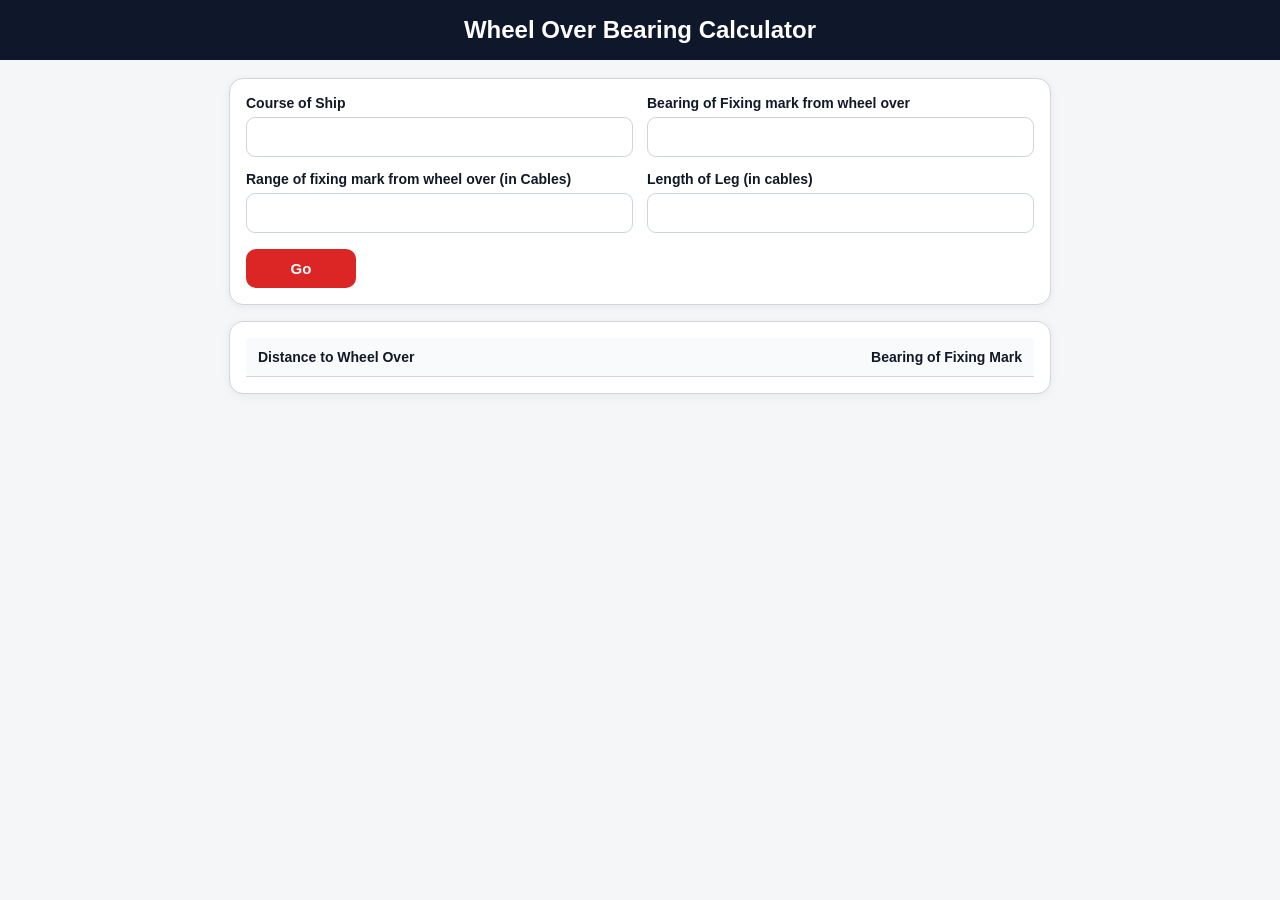
<file: distance_to_wheel_over_bearing_calculator.html>
<!DOCTYPE html>
<html lang="en">
<head>
  <meta charset="UTF-8" />
  <meta name="viewport" content="width=device-width, initial-scale=1.0" />
  <title>Wheel Over Bearing Calculator</title>
  <style>
    * { box-sizing: border-box; }

    body {
      margin: 0;
      font-family: Arial, Helvetica, sans-serif;
      background: #f4f6f8;
      color: #111827;
    }

    header {
      background: #0f172a;
      color: #ffffff;
      padding: 16px 20px;
      text-align: center;
    }

    h1 {
      margin: 0;
      font-size: 24px;
      font-weight: 700;
    }

    main {
      max-width: 850px;
      margin: 18px auto;
      padding: 0 14px 28px;
    }

    .panel {
      background: #ffffff;
      border: 1px solid #d1d5db;
      border-radius: 14px;
      box-shadow: 0 2px 10px rgba(15, 23, 42, 0.06);
      padding: 16px;
      margin-bottom: 16px;
    }

    .form-grid {
      display: grid;
      grid-template-columns: repeat(2, minmax(220px, 1fr));
      gap: 14px;
    }

    label {
      display: block;
      font-weight: 700;
      font-size: 14px;
      margin-bottom: 6px;
    }

    input {
      width: 100%;
      border: 1px solid #cbd5e1;
      border-radius: 9px;
      padding: 10px;
      font-size: 16px;
      outline: none;
    }

    input:focus {
      border-color: #2563eb;
      box-shadow: 0 0 0 3px rgba(37, 99, 235, 0.12);
    }

    input.field-error {
      border-color: #dc2626;
    }

    input.field-ok {
      border-color: #16a34a;
    }

    .actions {
      margin-top: 16px;
    }

    button {
      border: 0;
      border-radius: 10px;
      padding: 11px 24px;
      cursor: pointer;
      font-weight: 700;
      font-size: 15px;
      color: #ffffff;
      min-width: 110px;
    }

    button.ok { background: #16a34a; }
    button.bad { background: #dc2626; }

    .table-wrap {
      overflow-x: auto;
    }

    table {
      width: 100%;
      border-collapse: collapse;
      font-size: 15px;
    }

    th, td {
      padding: 11px 12px;
      border-bottom: 1px solid #d1d5db;
      text-align: right;
      white-space: nowrap;
    }

    th:first-child, td:first-child { text-align: left; }

    th {
      background: #f9fafb;
      font-size: 14px;
    }

    @media (max-width: 650px) {
      .form-grid { grid-template-columns: 1fr; }
      h1 { font-size: 21px; }
      th, td { font-size: 14px; }
    }
  </style>
</head>
<body>
  <header>
    <h1>Wheel Over Bearing Calculator</h1>
  </header>

  <main>
    <section class="panel">
      <div class="form-grid">
        <div>
          <label for="course">Course of Ship</label>
          <input id="course" type="text" inputmode="decimal" autocomplete="off" />
        </div>

        <div>
          <label for="fixBearing">Bearing of Fixing mark from wheel over</label>
          <input id="fixBearing" type="text" inputmode="decimal" autocomplete="off" />
        </div>

        <div>
          <label for="fixRange">Range of fixing mark from wheel over (in Cables)</label>
          <input id="fixRange" type="text" inputmode="decimal" autocomplete="off" />
        </div>

        <div>
          <label for="legLength">Length of Leg (in cables)</label>
          <input id="legLength" type="text" inputmode="decimal" autocomplete="off" />
        </div>
      </div>

      <div class="actions">
        <button id="goBtn" class="bad">Go</button>
      </div>
    </section>

    <section class="panel">
      <div class="table-wrap">
        <table>
          <thead>
            <tr>
              <th>Distance to Wheel Over</th>
              <th>Bearing of Fixing Mark</th>
            </tr>
          </thead>
          <tbody id="resultsBody"></tbody>
        </table>
      </div>
    </section>
  </main>

  <script>
    const inputs = {
      course: document.getElementById('course'),
      fixBearing: document.getElementById('fixBearing'),
      fixRange: document.getElementById('fixRange'),
      legLength: document.getElementById('legLength')
    };

    const goBtn = document.getElementById('goBtn');
    const resultsBody = document.getElementById('resultsBody');

    function toRad(deg) { return deg * Math.PI / 180; }
    function toDeg(rad) { return rad * 180 / Math.PI; }
    function norm360(deg) { return ((deg % 360) + 360) % 360; }

    function fmtBearing(deg) {
      const value = norm360(deg);
      const fixed = value.toFixed(1);
      const parts = fixed.split('.');
      return parts[0].padStart(3, '0') + '.' + parts[1] + '°T';
    }

    function fmtC(value) {
      const fixed = Number(value).toFixed(2);
      return fixed.replace(/\.00$/, '').replace(/(\.\d)0$/, '$1') + ' C';
    }

    function parseNumber(input) {
      const text = input.value.trim();
      if (!/^(\d+(\.\d*)?|\.\d+)$/.test(text)) return NaN;
      return Number(text);
    }

    function getValidation() {
      const course = parseNumber(inputs.course);
      const fixBearing = parseNumber(inputs.fixBearing);
      const fixRange = parseNumber(inputs.fixRange);
      const legLength = parseNumber(inputs.legLength);

      const valid = {
        course: Number.isFinite(course) && course >= 0 && course < 360,
        fixBearing: Number.isFinite(fixBearing) && fixBearing >= 0 && fixBearing < 360,
        fixRange: Number.isFinite(fixRange) && fixRange > 0,
        legLength: Number.isFinite(legLength) && legLength >= 0.5
      };

      return {
        allValid: Object.values(valid).every(Boolean),
        valid,
        values: { course, fixBearing, fixRange, legLength }
      };
    }

    function updateButtonState() {
      const status = getValidation();

      Object.keys(inputs).forEach(key => {
        inputs[key].classList.remove('field-ok', 'field-error');
        if (inputs[key].value.trim() !== '') {
          inputs[key].classList.add(status.valid[key] ? 'field-ok' : 'field-error');
        }
      });

      goBtn.classList.toggle('ok', status.allValid);
      goBtn.classList.toggle('bad', !status.allValid);
    }

    function unitFromBearing(bearingDeg) {
      const r = toRad(bearingDeg);
      return { x: Math.sin(r), y: Math.cos(r) };
    }

    function bearingFromTo(a, b) {
      const east = b.x - a.x;
      const north = b.y - a.y;
      return norm360(toDeg(Math.atan2(east, north)));
    }

    function makeDistances(legLength) {
      const distances = [0.5];
      for (let d = 1; d <= Math.floor(legLength); d++) {
        distances.push(d);
      }

      const last = distances[distances.length - 1];
      if (Math.abs(legLength - last) > 0.000001) {
        distances.push(legLength);
      }

      return [...new Set(distances.map(d => Number(d.toFixed(3))))];
    }

    function calculate(values) {
      const courseUnit = unitFromBearing(values.course);
      const fixUnit = unitFromBearing(values.fixBearing);

      const fix = {
        x: values.fixRange * fixUnit.x,
        y: values.fixRange * fixUnit.y
      };

      return makeDistances(values.legLength).map(d => {
        const ship = {
          x: -d * courseUnit.x,
          y: -d * courseUnit.y
        };

        return {
          distanceToWheelOver: d,
          bearing: bearingFromTo(ship, fix)
        };
      });
    }

    function renderTable(rows) {
      resultsBody.innerHTML = '';

      rows.forEach(row => {
        const tr = document.createElement('tr');
        tr.innerHTML = `
          <td>${fmtC(row.distanceToWheelOver)}</td>
          <td><strong>${fmtBearing(row.bearing)}</strong></td>
        `;
        resultsBody.appendChild(tr);
      });
    }

    function run() {
      updateButtonState();
      const status = getValidation();

      if (!status.allValid) {
        resultsBody.innerHTML = '';
        return;
      }

      renderTable(calculate(status.values));
    }

    Object.values(inputs).forEach(input => {
      input.addEventListener('input', updateButtonState);
    });

    goBtn.addEventListener('click', run);
    updateButtonState();
  </script>
</body>
</html>
</file>
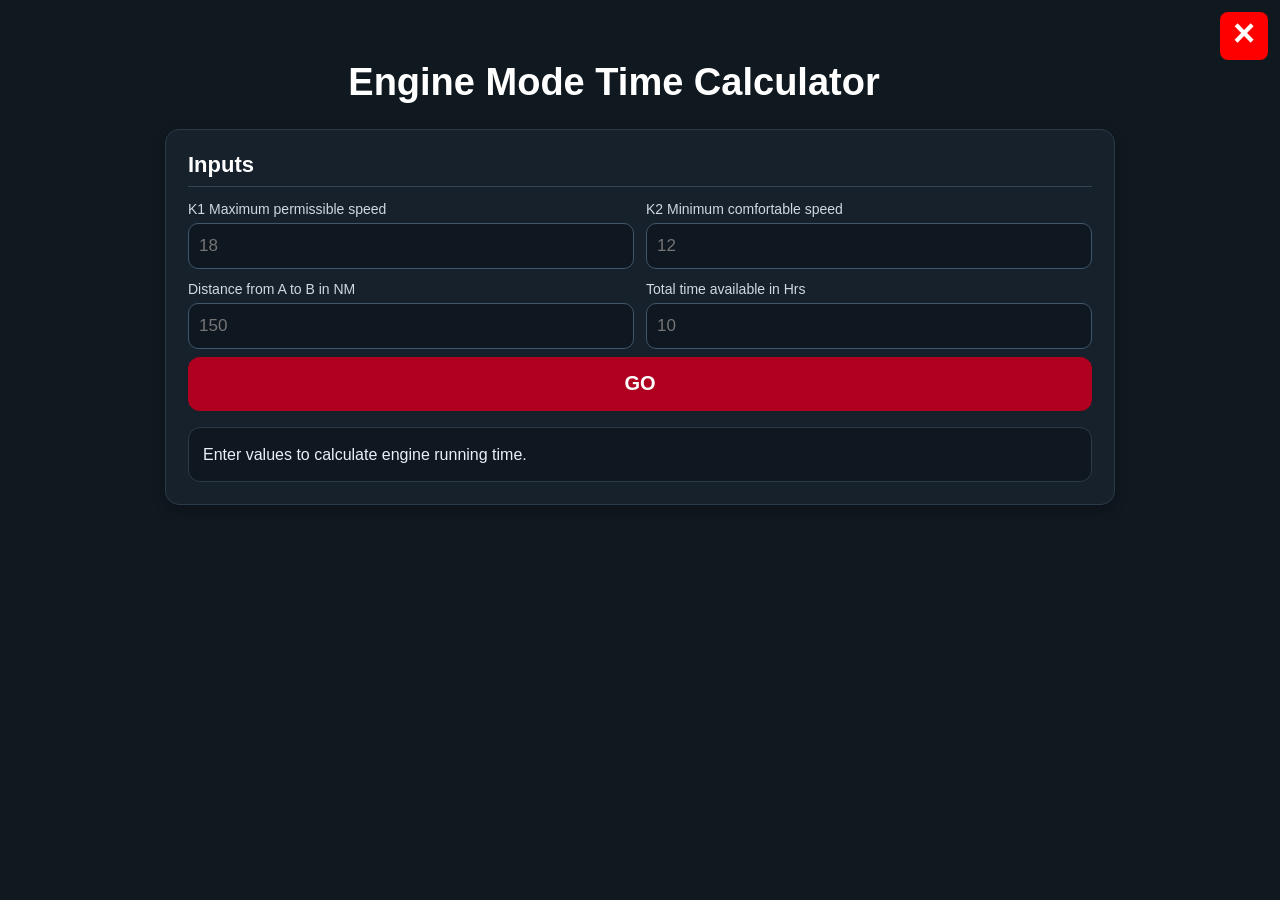
<file: engine-mode-time-calculator.html>
<!DOCTYPE html>
<html lang="en">
<head>
  <meta charset="UTF-8">
  <meta name="viewport" content="width=device-width, initial-scale=1.0">
  <title>Engine Mode Time Calculator</title>
  <link rel="stylesheet" href="assets/theme.css">

  <style>
    .input-grid {
      display: grid;
      grid-template-columns: 1fr;
      gap: 12px;
    }

    .output-grid {
      display: grid;
      grid-template-columns: 1fr;
      gap: 12px;
      margin-top: 12px;
    }

    .output-box {
      background: var(--bg-card);
      border: 1px solid var(--border-main);
      border-radius: 12px;
      padding: 14px;
      line-height: 1.5;
    }

    .output-label {
      color: var(--text-muted);
      font-size: 14px;
      margin-bottom: 5px;
    }

    .output-value {
      font-size: clamp(18px, 4vw, 24px);
      font-weight: bold;
      color: var(--text-main);
    }

    .small-note {
      margin-top: 12px;
      color: var(--text-muted);
      font-size: 14px;
      line-height: 1.5;
    }

    @media (min-width: 760px) {
      .input-grid {
        grid-template-columns: repeat(2, 1fr);
      }

      .output-grid {
        grid-template-columns: repeat(2, 1fr);
      }
    }
  </style>
</head>

<body>
  <a href="index.html" class="home-btn">×</a>

  <div class="app-container">
    <h1 class="page-title">Engine Mode Time Calculator</h1>

    <div class="card">
      <div class="card-title">Inputs</div>

      <div class="input-grid">
        <div>
          <label>K1 Maximum permissible speed</label>
          <input id="k1" type="number" inputmode="decimal" step="0.1" placeholder="18">
        </div>

        <div>
          <label>K2 Minimum comfortable speed</label>
          <input id="k2" type="number" inputmode="decimal" step="0.1" placeholder="12">
        </div>

        <div>
          <label>Distance from A to B in NM</label>
          <input id="distance" type="number" inputmode="decimal" step="0.1" placeholder="150">
        </div>

        <div>
          <label>Total time available in Hrs</label>
          <input id="totalTime" type="number" inputmode="decimal" step="0.1" placeholder="10">
        </div>
      </div>

      <button id="goBtn" class="go-btn" onclick="calculate()">GO</button>

      <div id="result" class="result">
        Enter values to calculate engine running time.
      </div>
    </div>
  </div>

  <script>
    const k1Input = document.getElementById("k1");
    const k2Input = document.getElementById("k2");
    const distanceInput = document.getElementById("distance");
    const totalTimeInput = document.getElementById("totalTime");
    const goBtn = document.getElementById("goBtn");
    const result = document.getElementById("result");

    document.querySelectorAll("input").forEach(input => {
      input.addEventListener("input", updateButton);
    });

    function getValues() {
      return {
        k1: Number(k1Input.value),
        k2: Number(k2Input.value),
        distance: Number(distanceInput.value),
        totalTime: Number(totalTimeInput.value)
      };
    }

    function getValidationMessage() {
      const { k1, k2, distance, totalTime } = getValues();

      if (!Number.isFinite(k1) || k1 <= 0) {
        return "Recheck K1 maximum permissible speed.";
      }

      if (!Number.isFinite(k2) || k2 <= 0) {
        return "Recheck K2 minimum comfortable speed.";
      }

      if (k1 <= k2) {
        return "Recheck speeds. K1 must be greater than K2.";
      }

      if (!Number.isFinite(distance) || distance <= 0) {
        return "Recheck distance.";
      }

      if (!Number.isFinite(totalTime) || totalTime <= 0) {
        return "Recheck total time available.";
      }

      const requiredAverageSpeed = distance / totalTime;

      if (requiredAverageSpeed > k1) {
        return "Recheck the question. Even K1 speed is not enough to cover the distance in given time.";
      }

      return "";
    }

    function isValid() {
      return getValidationMessage() === "";
    }

    function updateButton() {
      if (isValid()) {
        goBtn.classList.add("valid");
      } else {
        goBtn.classList.remove("valid");
      }
    }

    function formatDuration(hours) {
      const sign = hours < 0 ? "-" : "";
      const absHours = Math.abs(hours);

      let h = Math.floor(absHours);
      let m = Math.round((absHours - h) * 60);

      if (m === 60) {
        h += 1;
        m = 0;
      }

      return `${sign}${absHours.toFixed(2)} hrs (${sign}${h} h ${String(m).padStart(2, "0")} min)`;
    }

    function formatNumber(value) {
      return Number(value).toFixed(2);
    }

    function calculate() {
      const validationMessage = getValidationMessage();

      if (validationMessage !== "") {
        result.innerHTML = `<span class="warning">${validationMessage}</span>`;
        updateButton();
        return;
      }

      const { k1, k2, distance, totalTime } = getValues();

      const requiredAverageSpeed = distance / totalTime;
      const t1 = (distance - (k2 * totalTime)) / (k1 - k2);
      const tolerance = 0.000001;

      let output = "";

      if (Math.abs(t1) <= tolerance) {
        output = `
          <div class="success">You are just in time.</div>

          <div class="output-grid">
            <div class="output-box">
              <div class="output-label">Both engines</div>
              <div class="output-value">0 h 00 min</div>
            </div>

            <div class="output-box">
              <div class="output-label">Single engine</div>
              <div class="output-value">${formatDuration(totalTime)}</div>
            </div>
          </div>

          <div class="small-note">
            Start now at K2 speed. No both-engine running required.
            <br>
            Required average speed: ${formatNumber(requiredAverageSpeed)} kn
          </div>
        `;
      } else if (t1 < 0) {
        const timeRequiredAtK2 = distance / k2;
        const spareTime = totalTime - timeRequiredAtK2;

        output = `
          <div class="success">No both-engine running required.</div>

          <div class="output-grid">
            <div class="output-box">
              <div class="output-label">Both engines</div>
              <div class="output-value">0 h 00 min</div>
            </div>

            <div class="output-box">
              <div class="output-label">Single engine required</div>
              <div class="output-value">${formatDuration(timeRequiredAtK2)}</div>
            </div>
          </div>

          <div class="small-note">
            At K2 speed, you will have ${formatDuration(spareTime)} extra in hand.
            <br>
            Required average speed: ${formatNumber(requiredAverageSpeed)} kn
          </div>
        `;
      } else {
        const t2 = totalTime - t1;
        const distanceBothEngines = k1 * t1;
        const distanceSingleEngine = k2 * t2;

        output = `
          <div class="success">Engine plan calculated.</div>

          <div class="output-grid">
            <div class="output-box">
              <div class="output-label">Run both engines for T1</div>
              <div class="output-value">${formatDuration(t1)}</div>
            </div>

            <div class="output-box">
              <div class="output-label">Then run single engine for T2</div>
              <div class="output-value">${formatDuration(t2)}</div>
            </div>
          </div>

          <div class="small-note">
            Distance covered on both engines: ${formatNumber(distanceBothEngines)} NM
            <br>
            Distance covered on single engine: ${formatNumber(distanceSingleEngine)} NM
            <br>
            Required average speed: ${formatNumber(requiredAverageSpeed)} kn
          </div>
        `;
      }

      result.innerHTML = output;
      updateButton();
    }

    updateButton();
  </script>
</body>
</html>
</file>
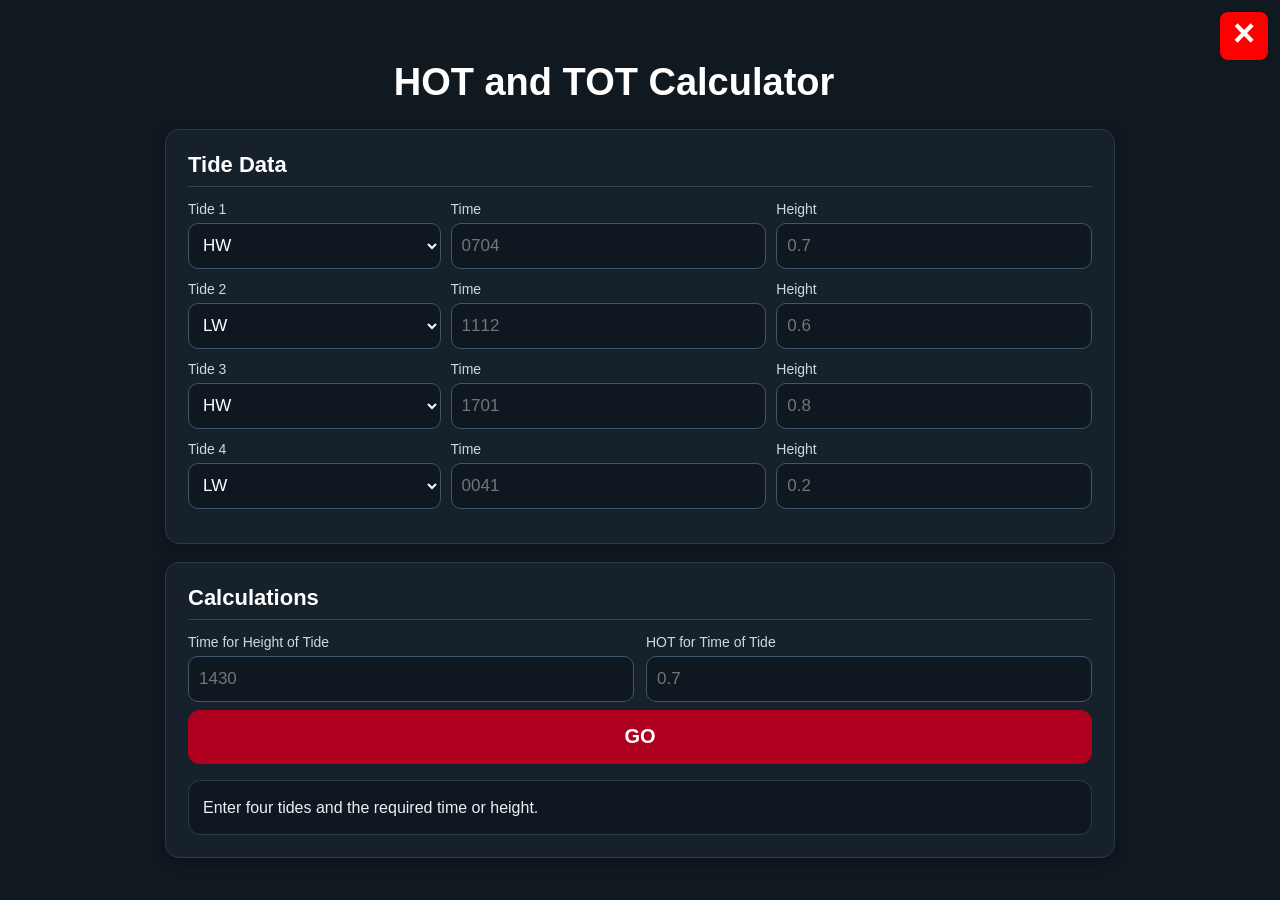
<file: hot-calculator.html>
<!DOCTYPE html>
<html lang="en">
<head>
  <meta charset="UTF-8">

  <meta
    name="viewport"
    content="width=device-width, initial-scale=1.0"
  >

  <title>HOT and TOT Calculator</title>

  <link rel="stylesheet" href="assets/theme.css">
</head>

<body>
  <a
    href="index.html"
    class="home-btn"
    aria-label="Back to home"
  >×</a>

  <div class="app-container">
    <h1 class="page-title">HOT and TOT Calculator</h1>

    <div class="card">
      <div class="card-title">Tide Data</div>

      <div class="tide-row">
        <div>
          <label for="type1">Tide 1</label>

          <select id="type1">
            <option value="HW">HW</option>
            <option value="LW">LW</option>
          </select>
        </div>

        <div>
          <label for="time1">Time</label>

          <input
            id="time1"
            type="text"
            inputmode="numeric"
            maxlength="5"
            placeholder="0704"
            autocomplete="off"
          >
        </div>

        <div>
          <label for="height1">Height</label>

          <input
            id="height1"
            type="number"
            inputmode="decimal"
            step="0.01"
            placeholder="0.7"
          >
        </div>
      </div>

      <div class="tide-row">
        <div>
          <label for="type2">Tide 2</label>

          <select id="type2">
            <option value="LW">LW</option>
            <option value="HW">HW</option>
          </select>
        </div>

        <div>
          <label for="time2">Time</label>

          <input
            id="time2"
            type="text"
            inputmode="numeric"
            maxlength="5"
            placeholder="1112"
            autocomplete="off"
          >
        </div>

        <div>
          <label for="height2">Height</label>

          <input
            id="height2"
            type="number"
            inputmode="decimal"
            step="0.01"
            placeholder="0.6"
          >
        </div>
      </div>

      <div class="tide-row">
        <div>
          <label for="type3">Tide 3</label>

          <select id="type3">
            <option value="HW">HW</option>
            <option value="LW">LW</option>
          </select>
        </div>

        <div>
          <label for="time3">Time</label>

          <input
            id="time3"
            type="text"
            inputmode="numeric"
            maxlength="5"
            placeholder="1701"
            autocomplete="off"
          >
        </div>

        <div>
          <label for="height3">Height</label>

          <input
            id="height3"
            type="number"
            inputmode="decimal"
            step="0.01"
            placeholder="0.8"
          >
        </div>
      </div>

      <div class="tide-row">
        <div>
          <label for="type4">Tide 4</label>

          <select id="type4">
            <option value="LW">LW</option>
            <option value="HW">HW</option>
          </select>
        </div>

        <div>
          <label for="time4">Time</label>

          <input
            id="time4"
            type="text"
            inputmode="numeric"
            maxlength="5"
            placeholder="0041"
            autocomplete="off"
          >
        </div>

        <div>
          <label for="height4">Height</label>

          <input
            id="height4"
            type="number"
            inputmode="decimal"
            step="0.01"
            placeholder="0.2"
          >
        </div>
      </div>
    </div>

    <div class="card">
      <div class="card-title">Calculations</div>

      <div class="grid">
        <div>
          <label for="targetTime">
            Time for Height of Tide
          </label>

          <input
            id="targetTime"
            type="text"
            inputmode="numeric"
            maxlength="5"
            placeholder="1430"
            autocomplete="off"
          >
        </div>

        <div>
          <label for="targetHeight">
            HOT for Time of Tide
          </label>

          <input
            id="targetHeight"
            type="number"
            inputmode="decimal"
            step="0.01"
            placeholder="0.7"
          >
        </div>
      </div>

      <button
        id="goBtn"
        class="go-btn"
        type="button"
      >
        GO
      </button>

      <div id="result" class="result">
        Enter four tides and the required time or height.
      </div>
    </div>
  </div>

  <script>
    "use strict";

    /*
      Interpolation curve expressed as:

      p = fraction of time elapsed through the tidal period
      c = fraction of the tidal range completed

      Values between table positions are found by linear interpolation.
    */
    const INTERPOLATION_TABLE = [
      { p: 0.00, c: 0.000000 },
      { p: 0.05, c: 0.005833 },
      { p: 0.10, c: 0.024167 },
      { p: 0.15, c: 0.054167 },
      { p: 0.20, c: 0.095833 },
      { p: 0.25, c: 0.146667 },
      { p: 0.30, c: 0.205833 },
      { p: 0.35, c: 0.273333 },
      { p: 0.40, c: 0.345833 },
      { p: 0.45, c: 0.421667 },
      { p: 0.50, c: 0.500000 },
      { p: 0.55, c: 0.578333 },
      { p: 0.60, c: 0.654167 },
      { p: 0.65, c: 0.726667 },
      { p: 0.70, c: 0.794167 },
      { p: 0.75, c: 0.853333 },
      { p: 0.80, c: 0.904167 },
      { p: 0.85, c: 0.945833 },
      { p: 0.90, c: 0.975833 },
      { p: 0.95, c: 0.994167 },
      { p: 1.00, c: 1.000000 }
    ];

    const goBtn = document.getElementById("goBtn");
    const resultBox = document.getElementById("result");
    const targetTimeInput = document.getElementById("targetTime");
    const targetHeightInput = document.getElementById("targetHeight");

    const tideControls = [];

    for (let index = 1; index <= 4; index++) {
      tideControls.push({
        type: document.getElementById(`type${index}`),
        time: document.getElementById(`time${index}`),
        height: document.getElementById(`height${index}`)
      });
    }

    document
      .querySelectorAll("input, select")
      .forEach((control) => {
        control.addEventListener("input", updateButton);
        control.addEventListener("change", updateButton);
      });

    goBtn.addEventListener("click", calculate);

    function parseTime(value) {
      let cleanValue = String(value)
        .trim()
        .replace(":", "");

      if (!/^\d{3,4}$/.test(cleanValue)) {
        return null;
      }

      if (cleanValue.length === 3) {
        cleanValue = `0${cleanValue}`;
      }

      const hours = Number(cleanValue.slice(0, 2));
      const minutes = Number(cleanValue.slice(2, 4));

      if (
        !Number.isInteger(hours) ||
        !Number.isInteger(minutes) ||
        hours < 0 ||
        hours > 23 ||
        minutes < 0 ||
        minutes > 59
      ) {
        return null;
      }

      return (hours * 60) + minutes;
    }

    function formatTime(totalMinutes) {
      const roundedMinutes = Math.round(totalMinutes);

      const dayNumber = Math.floor(roundedMinutes / 1440);

      const clockMinutes =
        ((roundedMinutes % 1440) + 1440) % 1440;

      const hours = Math.floor(clockMinutes / 60);
      const minutes = clockMinutes % 60;

      const clockText =
        `${String(hours).padStart(2, "0")}` +
        `${String(minutes).padStart(2, "0")}`;

      if (dayNumber <= 0) {
        return clockText;
      }

      return `${clockText} (+${dayNumber} day)`;
    }

    function readOptionalNumber(input) {
      const text = input.value.trim();

      if (text === "") {
        return null;
      }

      const value = Number(text);

      if (!Number.isFinite(value)) {
        return Number.NaN;
      }

      return value;
    }

    function getTideData() {
      const tides = [];

      for (const control of tideControls) {
        const type = control.type.value;
        const rawTime = parseTime(control.time.value);
        const height = readOptionalNumber(control.height);

        if (
          rawTime === null ||
          height === null ||
          !Number.isFinite(height) ||
          height < 0
        ) {
          return {
            valid: false,
            message: "Recheck the four tide times and heights."
          };
        }

        tides.push({
          type,
          rawTime,
          time: rawTime,
          height
        });
      }

      /*
        Convert the four clock times into one continuous chronological
        sequence. A later clock time that is smaller than the preceding
        one is treated as being after midnight.
      */
      for (let index = 1; index < tides.length; index++) {
        while (tides[index].time <= tides[index - 1].time) {
          tides[index].time += 1440;
        }
      }

      const highWaterCount =
        tides.filter((tide) => tide.type === "HW").length;

      const lowWaterCount =
        tides.filter((tide) => tide.type === "LW").length;

      if (highWaterCount !== 2 || lowWaterCount !== 2) {
        return {
          valid: false,
          message: "Enter two HW and two LW entries."
        };
      }

      for (let index = 0; index < tides.length - 1; index++) {
        const start = tides[index];
        const end = tides[index + 1];

        if (start.type === end.type) {
          return {
            valid: false,
            message: "HW and LW entries must alternate."
          };
        }

        const duration = end.time - start.time;

        if (duration <= 0 || duration > 720) {
          return {
            valid: false,
            message: "Recheck the chronological order of the tide times."
          };
        }

        /*
          A genuine small tidal range is valid.

          Only a zero range is rejected because interpolation cannot
          determine a changing height when both bounding heights are equal.
        */
        const tidalRange =
          Math.abs(end.height - start.height);

        if (tidalRange <= 0) {
          return {
            valid: false,
            message:
              "Consecutive HW and LW heights cannot be identical."
          };
        }

        /*
          Confirm that the selected HW is higher than the adjacent LW.
        */
        if (
          start.type === "HW" &&
          start.height <= end.height
        ) {
          return {
            valid: false,
            message:
              "Recheck the tide types or heights. HW must be higher than LW."
          };
        }

        if (
          start.type === "LW" &&
          start.height >= end.height
        ) {
          return {
            valid: false,
            message:
              "Recheck the tide types or heights. LW must be lower than HW."
          };
        }
      }

      return {
        valid: true,
        tides
      };
    }

    function interpolateRangeFraction(timeFraction) {
      if (timeFraction <= 0) {
        return 0;
      }

      if (timeFraction >= 1) {
        return 1;
      }

      for (
        let index = 0;
        index < INTERPOLATION_TABLE.length - 1;
        index++
      ) {
        const lower = INTERPOLATION_TABLE[index];
        const upper = INTERPOLATION_TABLE[index + 1];

        if (
          timeFraction >= lower.p &&
          timeFraction <= upper.p
        ) {
          const position =
            (timeFraction - lower.p) /
            (upper.p - lower.p);

          return lower.c +
            position * (upper.c - lower.c);
        }
      }

      return null;
    }

    function reverseInterpolateTimeFraction(rangeFraction) {
      if (rangeFraction <= 0) {
        return 0;
      }

      if (rangeFraction >= 1) {
        return 1;
      }

      for (
        let index = 0;
        index < INTERPOLATION_TABLE.length - 1;
        index++
      ) {
        const lower = INTERPOLATION_TABLE[index];
        const upper = INTERPOLATION_TABLE[index + 1];

        if (
          rangeFraction >= lower.c &&
          rangeFraction <= upper.c
        ) {
          const position =
            (rangeFraction - lower.c) /
            (upper.c - lower.c);

          return lower.p +
            position * (upper.p - lower.p);
        }
      }

      return null;
    }

    function findPeriodForTime(tides, rawTargetTime) {
      /*
        A 24-hour target time may belong to the first displayed day
        or the next day. Test both sensible representations.
      */
      const candidates = [
        rawTargetTime,
        rawTargetTime + 1440
      ];

      for (const candidate of candidates) {
        for (
          let index = 0;
          index < tides.length - 1;
          index++
        ) {
          const start = tides[index];
          const end = tides[index + 1];

          if (
            candidate >= start.time &&
            candidate <= end.time
          ) {
            return {
              start,
              end,
              targetTime: candidate
            };
          }
        }
      }

      return null;
    }

    function calculateHeightOfTide(tides, rawTargetTime) {
      const period = findPeriodForTime(
        tides,
        rawTargetTime
      );

      if (!period) {
        return null;
      }

      const duration =
        period.end.time - period.start.time;

      const elapsed =
        period.targetTime - period.start.time;

      const timeFraction = elapsed / duration;

      const completedRangeFraction =
        interpolateRangeFraction(timeFraction);

      if (completedRangeFraction === null) {
        return null;
      }

      const heightDifference =
        period.end.height - period.start.height;

      const calculatedHeight =
        period.start.height +
        (heightDifference * completedRangeFraction);

      return {
        height: calculatedHeight,
        targetTime: period.targetTime,
        start: period.start,
        end: period.end
      };
    }

    function calculateTimeOfTide(tides, targetHeight) {
      const answers = [];
      const tolerance = 1e-9;

      for (
        let index = 0;
        index < tides.length - 1;
        index++
      ) {
        const start = tides[index];
        const end = tides[index + 1];

        const minimumHeight =
          Math.min(start.height, end.height);

        const maximumHeight =
          Math.max(start.height, end.height);

        if (
          targetHeight < minimumHeight - tolerance ||
          targetHeight > maximumHeight + tolerance
        ) {
          continue;
        }

        const totalHeightChange =
          end.height - start.height;

        const rangeFraction =
          (targetHeight - start.height) /
          totalHeightChange;

        const timeFraction =
          reverseInterpolateTimeFraction(rangeFraction);

        if (timeFraction === null) {
          continue;
        }

        const duration =
          end.time - start.time;

        const calculatedTime =
          start.time + (duration * timeFraction);

        answers.push({
          time: calculatedTime,
          start,
          end
        });
      }

      return answers;
    }

    function validateQuestion(tides) {
      const targetTimeText =
        targetTimeInput.value.trim();

      const targetHeightText =
        targetHeightInput.value.trim();

      if (
        targetTimeText === "" &&
        targetHeightText === ""
      ) {
        return {
          valid: false,
          message:
            "Enter a time for HOT or a height for TOT."
        };
      }

      if (targetTimeText !== "") {
        const rawTargetTime =
          parseTime(targetTimeText);

        if (rawTargetTime === null) {
          return {
            valid: false,
            message: "Recheck the time entered for HOT."
          };
        }

        const hotResult =
          calculateHeightOfTide(
            tides,
            rawTargetTime
          );

        if (!hotResult) {
          return {
            valid: false,
            message:
              "The requested time is outside the four-tide period."
          };
        }
      }

      if (targetHeightText !== "") {
        const targetHeight =
          Number(targetHeightText);

        if (
          !Number.isFinite(targetHeight) ||
          targetHeight < 0
        ) {
          return {
            valid: false,
            message:
              "Recheck the height entered for TOT."
          };
        }

        const totResults =
          calculateTimeOfTide(
            tides,
            targetHeight
          );

        if (totResults.length === 0) {
          return {
            valid: false,
            message:
              "The requested HOT is outside all provided tidal ranges."
          };
        }
      }

      return {
        valid: true
      };
    }

    function isValid() {
      const tideData = getTideData();

      if (!tideData.valid) {
        return false;
      }

      return validateQuestion(tideData.tides).valid;
    }

    function updateButton() {
      goBtn.classList.toggle(
        "valid",
        isValid()
      );
    }

    function showWarning(message) {
      resultBox.innerHTML =
        `<span class="warning">${message}</span>`;
    }

    function calculate() {
      const tideData = getTideData();

      if (!tideData.valid) {
        showWarning(tideData.message);
        updateButton();
        return;
      }

      const tides = tideData.tides;

      const questionValidation =
        validateQuestion(tides);

      if (!questionValidation.valid) {
        showWarning(questionValidation.message);
        updateButton();
        return;
      }

      const targetTimeText =
        targetTimeInput.value.trim();

      const targetHeightText =
        targetHeightInput.value.trim();

      let output = "";

      if (targetTimeText !== "") {
        const rawTargetTime =
          parseTime(targetTimeText);

        const hotResult =
          calculateHeightOfTide(
            tides,
            rawTargetTime
          );

        output += `
          <div class="success">Height of Tide</div>
          Time: ${formatTime(hotResult.targetTime)}<br>
          HOT: ${hotResult.height.toFixed(2)} m<br>
          Period:
          ${hotResult.start.type}
          ${formatTime(hotResult.start.time)}
          to
          ${hotResult.end.type}
          ${formatTime(hotResult.end.time)}
          <br><br>
        `;
      }

      if (targetHeightText !== "") {
        const targetHeight =
          Number(targetHeightText);

        const totResults =
          calculateTimeOfTide(
            tides,
            targetHeight
          );

        output += `
          <div class="success">Time of Tide</div>
          Required HOT: ${targetHeight.toFixed(2)} m<br>
        `;

        totResults.forEach((answer, index) => {
          output += `
            Time ${index + 1}:
            ${formatTime(answer.time)}<br>
            Period:
            ${answer.start.type}
            ${formatTime(answer.start.time)}
            to
            ${answer.end.type}
            ${formatTime(answer.end.time)}
            <br>
          `;
        });
      }

      resultBox.innerHTML = output;
      updateButton();
    }

    updateButton();
  </script>
</body>
</html>
</file>
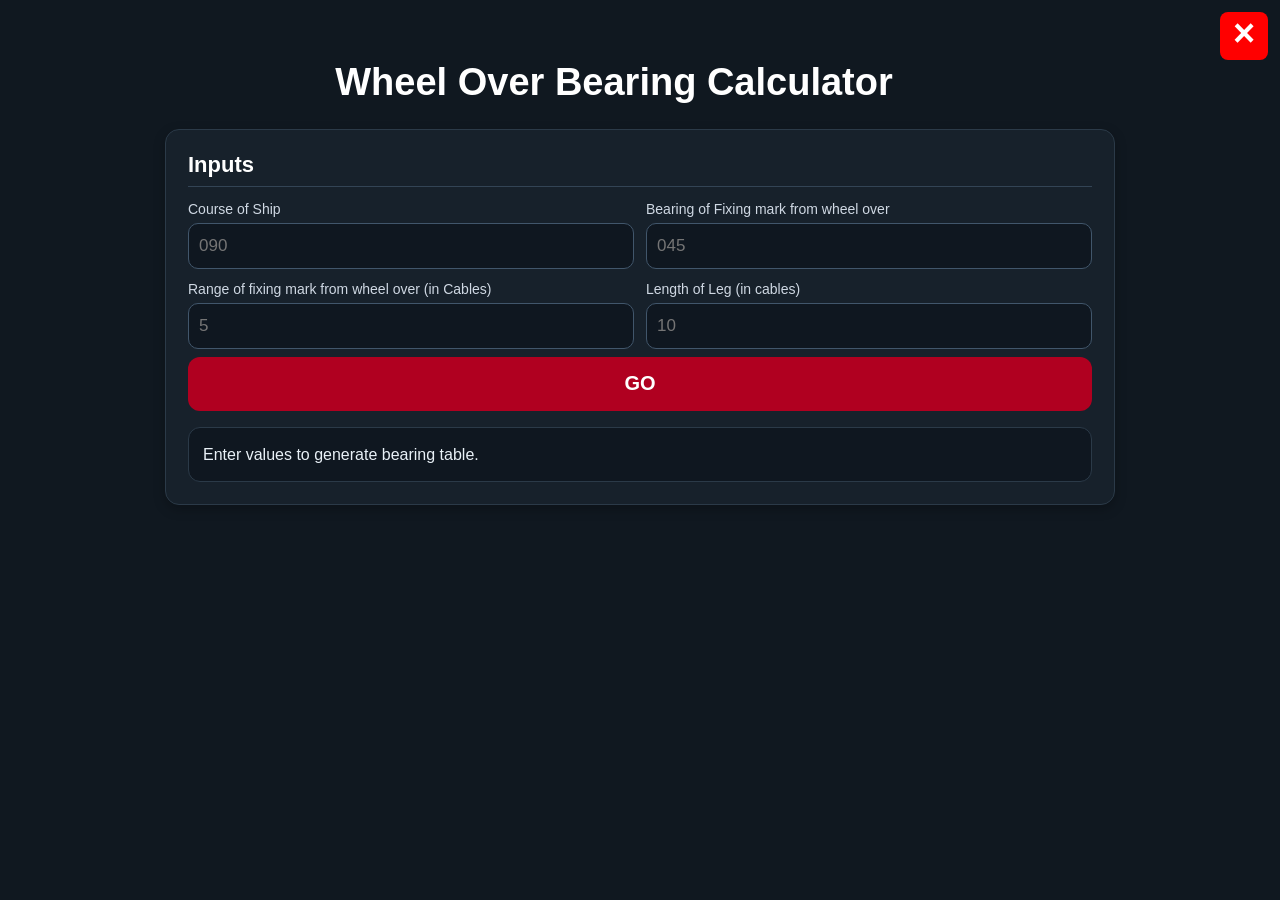
<file: wheel-over-bearing-calculator.html>
<!DOCTYPE html>
<html lang="en">
<head>
  <meta charset="UTF-8">
  <meta name="viewport" content="width=device-width, initial-scale=1.0">
  <title>Wheel Over Bearing Calculator</title>
  <link rel="stylesheet" href="assets/theme.css">

  <style>
    .input-grid {
      display: grid;
      grid-template-columns: 1fr;
      gap: 12px;
    }

    .table-wrap {
      width: 100%;
      overflow-x: auto;
      margin-top: 16px;
      border-radius: 12px;
    }

    table {
      width: 100%;
      border-collapse: collapse;
      min-width: 420px;
      background: var(--bg-input);
      color: var(--text-main);
    }

    th,
    td {
      border: 1px solid var(--border-main);
      padding: 12px;
      text-align: center;
      font-size: 16px;
    }

    th {
      background: var(--bg-card);
      color: var(--text-main);
      font-weight: bold;
    }

    td {
      color: #e9f1f7;
    }

    @media (min-width: 760px) {
      .input-grid {
        grid-template-columns: repeat(2, 1fr);
      }
    }

    @media (orientation: landscape) and (max-height: 520px) {
      th,
      td {
        padding: 9px;
        font-size: 15px;
      }
    }
  </style>
</head>

<body>
  <a href="index.html" class="home-btn">×</a>

  <div class="app-container">
    <h1 class="page-title">Wheel Over Bearing Calculator</h1>

    <div class="card">
      <div class="card-title">Inputs</div>

      <div class="input-grid">
        <div>
          <label>Course of Ship</label>
          <input id="course" type="number" inputmode="decimal" step="0.1" placeholder="090">
        </div>

        <div>
          <label>Bearing of Fixing mark from wheel over</label>
          <input id="fixBearing" type="number" inputmode="decimal" step="0.1" placeholder="045">
        </div>

        <div>
          <label>Range of fixing mark from wheel over (in Cables)</label>
          <input id="fixRange" type="number" inputmode="decimal" step="0.1" placeholder="5">
        </div>

        <div>
          <label>Length of Leg (in cables)</label>
          <input id="legLength" type="number" inputmode="decimal" step="0.1" placeholder="10">
        </div>
      </div>

      <button id="goBtn" class="go-btn" onclick="calculate()">GO</button>

      <div id="result" class="result">
        Enter values to generate bearing table.
      </div>
    </div>
  </div>

  <script>
    const courseInput = document.getElementById("course");
    const fixBearingInput = document.getElementById("fixBearing");
    const fixRangeInput = document.getElementById("fixRange");
    const legLengthInput = document.getElementById("legLength");
    const goBtn = document.getElementById("goBtn");
    const result = document.getElementById("result");

    document.querySelectorAll("input").forEach(input => {
      input.addEventListener("input", updateButton);
    });

    function toRad(deg) {
      return deg * Math.PI / 180;
    }

    function toDeg(rad) {
      return rad * 180 / Math.PI;
    }

    function normalizeBearing(value) {
      return ((value % 360) + 360) % 360;
    }

    function formatBearing(value) {
      const bearing = normalizeBearing(value);
      return bearing.toFixed(1).padStart(5, "0");
    }

    function isValid() {
      const course = Number(courseInput.value);
      const fixBearing = Number(fixBearingInput.value);
      const fixRange = Number(fixRangeInput.value);
      const legLength = Number(legLengthInput.value);

      if (!Number.isFinite(course) || course < 0 || course >= 360) return false;
      if (!Number.isFinite(fixBearing) || fixBearing < 0 || fixBearing >= 360) return false;
      if (!Number.isFinite(fixRange) || fixRange <= 0) return false;
      if (!Number.isFinite(legLength) || legLength <= 0) return false;

      return true;
    }

    function updateButton() {
      if (isValid()) {
        goBtn.classList.add("valid");
      } else {
        goBtn.classList.remove("valid");
      }
    }

    function calculateBearingFromShip(course, fixBearing, fixRange, distanceToWheelOver) {
      const courseRad = toRad(course);
      const fixBearingRad = toRad(fixBearing);

      const fixX = fixRange * Math.sin(fixBearingRad);
      const fixY = fixRange * Math.cos(fixBearingRad);

      const shipX = -distanceToWheelOver * Math.sin(courseRad);
      const shipY = -distanceToWheelOver * Math.cos(courseRad);

      const dx = fixX - shipX;
      const dy = fixY - shipY;

      const bearing = toDeg(Math.atan2(dx, dy));
      return normalizeBearing(bearing);
    }

    function buildDistances(legLength) {
      const distances = [];

      distances.push(legLength);

      for (let d = Math.floor(legLength); d >= 1; d--) {
        distances.push(d);
      }

      if (legLength >= 0.5) {
        distances.push(0.5);
      }

      distances.push(0);

      return [...new Set(distances.map(d => Number(d.toFixed(1))))]
        .sort((a, b) => b - a);
    }

    function calculate() {
      if (!isValid()) {
        result.innerHTML = `<span class="warning">Recheck the values entered.</span>`;
        updateButton();
        return;
      }

      const course = Number(courseInput.value);
      const fixBearing = Number(fixBearingInput.value);
      const fixRange = Number(fixRangeInput.value);
      const legLength = Number(legLengthInput.value);

      const distances = buildDistances(legLength);

      let tableHTML = `
        <div class="table-wrap">
          <table>
            <thead>
              <tr>
                <th>Distance to Wheel Over (Cables)</th>
                <th>Bearing of Fixing Mark</th>
              </tr>
            </thead>
            <tbody>
      `;

      distances.forEach(distance => {
        const bearing = calculateBearingFromShip(course, fixBearing, fixRange, distance);

        tableHTML += `
          <tr>
            <td>${distance.toFixed(1)} C</td>
            <td>${formatBearing(bearing)}°</td>
          </tr>
        `;
      });

      tableHTML += `
            </tbody>
          </table>
        </div>
      `;

      result.innerHTML = tableHTML;
      updateButton();
    }

    updateButton();
  </script>
</body>
</html>
</file>
<file: assets/theme.css>
:root {
  --bg-main: #101820;
  --bg-card: #17212b;
  --bg-input: #0f1720;

  --text-main: #ffffff;
  --text-muted: #cfd8e3;
  --text-soft: #d0d0d0;

  --primary: #1f6feb;
  --primary-active: #1557bd;

  --danger: #ff0000;
  --danger-dark: #b00020;

  --success: #128a2e;
  --success-text: #9dffb4;

  --warning-text: #ffb3b3;

  --border-main: #2b3a48;
  --border-soft: #334455;
  --border-input: #41566b;

  --shadow-main: 0 4px 12px rgba(0, 0, 0, 0.25);
  --shadow-button: 0 4px 10px rgba(0, 0, 0, 0.35);

  --radius-main: 14px;
  --radius-small: 10px;

  --font-main: Arial, sans-serif;
}

* {
  box-sizing: border-box;
  font-family: var(--font-main);
  -webkit-tap-highlight-color: transparent;
}

html {
  width: 100%;
  min-height: 100%;
}

body {
  margin: 0;
  min-height: 100svh;
  background: var(--bg-main);
  color: var(--text-main);
  padding: max(16px, env(safe-area-inset-top))
           max(16px, env(safe-area-inset-right))
           max(16px, env(safe-area-inset-bottom))
           max(16px, env(safe-area-inset-left));
}

.app-container {
  width: min(100%, 950px);
  margin: 0 auto;
  padding-top: clamp(20px, 5vh, 45px);
}

.main-container {
  width: min(100%, 900px);
  margin: 0 auto;
  padding-top: clamp(20px, 5vh, 50px);
}

.main-title,
.page-title {
  text-align: center;
  margin: 0;
  line-height: 1.15;
}

.main-title {
  font-size: clamp(26px, 6vw, 42px);
  margin-bottom: 8px;
}

.page-title {
  font-size: clamp(25px, 5vw, 38px);
  margin: 0 52px 24px 0;
}

.subtitle {
  text-align: center;
  color: var(--text-soft);
  margin-bottom: clamp(24px, 5vh, 42px);
  font-size: clamp(14px, 3vw, 18px);
}

.section-title {
  margin-top: 28px;
  margin-bottom: 12px;
  font-size: clamp(15px, 3vw, 18px);
  color: var(--text-soft);
  border-bottom: 1px solid var(--border-soft);
  padding-bottom: 8px;
}

.menu {
  display: grid;
  grid-template-columns: 1fr;
  gap: clamp(12px, 2vw, 18px);
}

.menu a {
  display: flex;
  align-items: center;
  justify-content: center;
  min-height: 58px;
  text-decoration: none;
  background: var(--primary);
  color: var(--text-main);
  padding: clamp(16px, 3vw, 22px);
  border-radius: var(--radius-main);
  text-align: center;
  font-size: clamp(17px, 3.5vw, 22px);
  font-weight: bold;
  box-shadow: var(--shadow-button);
}

.menu a:active {
  transform: scale(0.98);
  background: var(--primary-active);
}

.home-btn {
  position: fixed;
  top: max(12px, env(safe-area-inset-top));
  right: max(12px, env(safe-area-inset-right));
  width: clamp(40px, 9vw, 48px);
  height: clamp(40px, 9vw, 48px);
  background: var(--danger);
  color: var(--text-main);
  text-decoration: none;
  font-size: clamp(30px, 7vw, 38px);
  font-weight: bold;
  line-height: clamp(36px, 8vw, 43px);
  text-align: center;
  border-radius: 8px;
  z-index: 9999;
}

.card {
  background: var(--bg-card);
  border: 1px solid var(--border-main);
  border-radius: var(--radius-main);
  padding: clamp(14px, 3vw, 22px);
  margin-bottom: 18px;
  box-shadow: var(--shadow-main);
}

.card-title {
  font-size: clamp(18px, 4vw, 22px);
  font-weight: bold;
  margin-bottom: 14px;
  color: var(--text-main);
  border-bottom: 1px solid var(--border-soft);
  padding-bottom: 8px;
}

.grid {
  display: grid;
  grid-template-columns: 1fr;
  gap: 12px;
}

.tide-row {
  display: grid;
  grid-template-columns: 0.8fr 1fr 1fr;
  gap: 10px;
  align-items: end;
  margin-bottom: 12px;
}

label {
  display: block;
  font-size: 14px;
  color: var(--text-muted);
  margin-bottom: 6px;
}

input,
select {
  width: 100%;
  min-height: 46px;
  border: 1px solid var(--border-input);
  border-radius: var(--radius-small);
  background: var(--bg-input);
  color: var(--text-main);
  padding: 10px;
  font-size: 17px;
  outline: none;
}

input:focus,
select:focus {
  border-color: var(--primary);
}

.go-btn {
  width: 100%;
  min-height: 54px;
  border: none;
  border-radius: 12px;
  color: var(--text-main);
  font-size: 20px;
  font-weight: bold;
  background: var(--danger-dark);
  margin-top: 8px;
}

.go-btn.valid {
  background: var(--success);
}

.result {
  background: var(--bg-input);
  border: 1px solid var(--border-main);
  border-radius: 12px;
  padding: 14px;
  margin-top: 16px;
  line-height: 1.6;
  font-size: 16px;
  color: #e9f1f7;
}

.warning {
  color: var(--warning-text);
  font-weight: bold;
}

.success {
  color: var(--success-text);
  font-weight: bold;
}

@media (min-width: 700px) {
  .menu {
    grid-template-columns: repeat(2, 1fr);
  }
}

@media (min-width: 760px) {
  .grid {
    grid-template-columns: repeat(2, 1fr);
  }
}

@media (orientation: landscape) and (max-height: 520px) {
  body {
    padding: 12px 20px;
  }

  .app-container,
  .main-container {
    padding-top: 8px;
  }

  .main-title {
    font-size: clamp(24px, 4vw, 34px);
  }

  .page-title {
    font-size: clamp(23px, 4vw, 32px);
    margin-bottom: 14px;
  }

  .subtitle {
    margin-bottom: 18px;
  }

  .card {
    padding: 12px;
    margin-bottom: 12px;
  }

  input,
  select {
    min-height: 42px;
  }

  .menu a {
    min-height: 50px;
    padding: 14px;
    font-size: clamp(16px, 2.5vw, 20px);
  }
}
</file>
